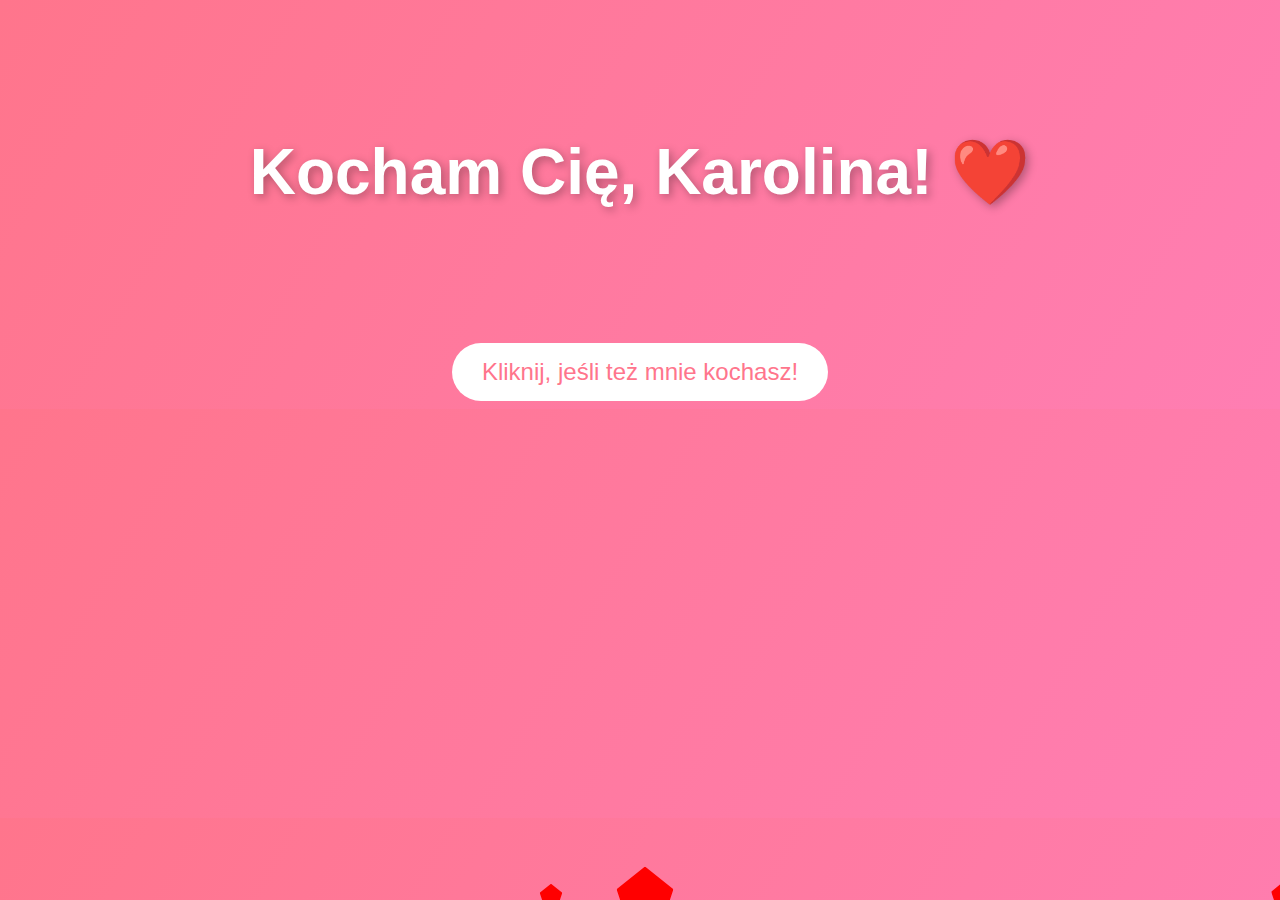
<file: karolina/index.html>
<!DOCTYPE html>
<html lang="pl">
<head>
    <meta charset="UTF-8">
    <meta name="viewport" content="width=device-width, initial-scale=1.0">
    <title>Dla Karoliny</title>
    <style>
        body {
            background: linear-gradient(120deg, #ff758c, #ff7eb3);
            text-align: center;
            font-family: 'Arial', sans-serif;
            overflow: hidden;
            color: white;
        }
        h1 {
            font-size: 4em;
            margin-top: 15vh;
            text-shadow: 3px 3px 10px rgba(0, 0, 0, 0.3);
            animation: fadeIn 2s ease-in-out;
        }
        .message {
            font-size: 2em;
            margin-top: 10px;
            opacity: 0;
            animation: fadeIn 3s ease-in-out 2s forwards;
        }
        .hearts {
            position: fixed;
            width: 100%;
            height: 100%;
            top: 0;
            left: 0;
            overflow: hidden;
            pointer-events: none;
        }
        .heart {
            position: absolute;
            bottom: -10px;
            width: 30px;
            height: 30px;
            background-color: red;
            clip-path: polygon(50% 0%, 100% 40%, 80% 100%, 50% 80%, 20% 100%, 0% 40%);
            animation: float 6s infinite ease-in-out;
        }
        @keyframes fadeIn {
            from { opacity: 0; transform: scale(0.8); }
            to { opacity: 1; transform: scale(1); }
        }
        @keyframes float {
            0% { transform: translateY(0) scale(1); opacity: 1; }
            100% { transform: translateY(-100vh) scale(2); opacity: 0; }
        }
        .container {
            position: relative;
            margin-top: 30px;
        }
        .button {
            background: white;
            color: #ff758c;
            border: none;
            padding: 15px 30px;
            font-size: 1.5em;
            border-radius: 30px;
            cursor: pointer;
            margin-top: 20px;
            transition: 0.3s;
        }
        .button:hover {
            background: #ffb3c1;
            color: white;
        }
    </style>
</head>
<body>
    <h1>Kocham Cię, Karolina! ❤️</h1>
    <p class="message" id="loveMessage"></p>
    <div class="hearts"></div>
    <div class="container">
        <button class="button" onclick="showSurprise()">Kliknij, jeśli też mnie kochasz!</button>
    </div>

    <script>
        const loveMessages = [
            "Jesteś moim największym szczęściem i skarbem! 💖",
            "Każdy dzień z Tobą to najpiękniejszy dzień w moim życiu! 🌟",
            "Twój uśmiech sprawia, że moje serce bije szybciej! 💓",
            "Bez Ciebie moje życie byłoby puste. ❤️",
            "Kocham Cię bardziej, niż słowa potrafią wyrazić! 💕",
            "Jesteś moim wszystkim! 🌹",
            "Każdy moment z Tobą to prawdziwy cud! ✨",
            "Dziękuję Ci, że jesteś w moim życiu! 💖",
            "Bez Ciebie nie wyobrażam sobie przyszłości. 🥰",
            "Jesteś moim marzeniem, które stało się rzeczywistością! 🌙",
            "Twoje oczy to moje ulubione miejsce na świecie. 👀",
            "Każdy dzień z Tobą jest piękniejszy niż poprzedni! 🌷",
            "Z Tobą czuję się kompletny. 💫",
            "Kocham Cię nie tylko za to, kim jesteś, ale też za to, kim staję się, będąc z Tobą. 💖",
            "Jesteś moją inspiracją do wszystkiego, co robię! ✨",
            "Każda minuta z Tobą to skarb! ⏳",
            "Jesteś moją największą przygodą! 🚀",
            "Nie mogę się doczekać kolejnych wspólnych chwil z Tobą! ⏳",
            "Twój śmiech to najlepsza melodia, jaką słyszałem! 🎶",
            "Czuję się szczęśliwy, że mogę dzielić życie z Tobą! 💕",
            "Jesteś dla mnie wszystkim, o czym marzyłem. 🌟",
            "Z Tobą każda chwila jest magiczna! ✨",
            "Moje serce należy do Ciebie, na zawsze! ❤️",
            "Jestem szczęśliwy, że Cię poznałem. 💖",
            "Jesteś moją siłą i moją inspiracją do działania. 💪",
            "Twoje towarzystwo to dla mnie największy skarb. 💍",
            "Z Tobą każda podróż jest piękniejsza. 🌍",
            "Nie ma nic piękniejszego niż chwile spędzone z Tobą. 💫",
            "Kocham Cię za to, kim jesteś i za to, kim mnie sprawiasz, że staję się! 💗"
        ];

        function createHeart() {
            const heart = document.createElement("div");
            heart.classList.add("heart");
            heart.style.left = Math.random() * 100 + "vw";
            heart.style.animationDuration = Math.random() * 3 + 3 + "s";
            heart.style.transform = `scale(${Math.random() * 1.5 + 0.5})`;
            document.querySelector(".hearts").appendChild(heart);
            setTimeout(() => { heart.remove(); }, 6000);
        }

        setInterval(createHeart, 200);

        function showSurprise() {
            alert("Jesteś najpiękniejszą i najwspanialszą osobą na świecie! 💕");
        }

        // Funkcja losująca i wyświetlająca wiadomość miłości
        function displayLoveMessage() {
            const randomIndex = Math.floor(Math.random() * loveMessages.length);
            document.getElementById("loveMessage").innerText = loveMessages[randomIndex];
        }

        // Wywołanie funkcji przy załadowaniu strony
        window.onload = displayLoveMessage;
    </script>

</body>
</html>
</file>
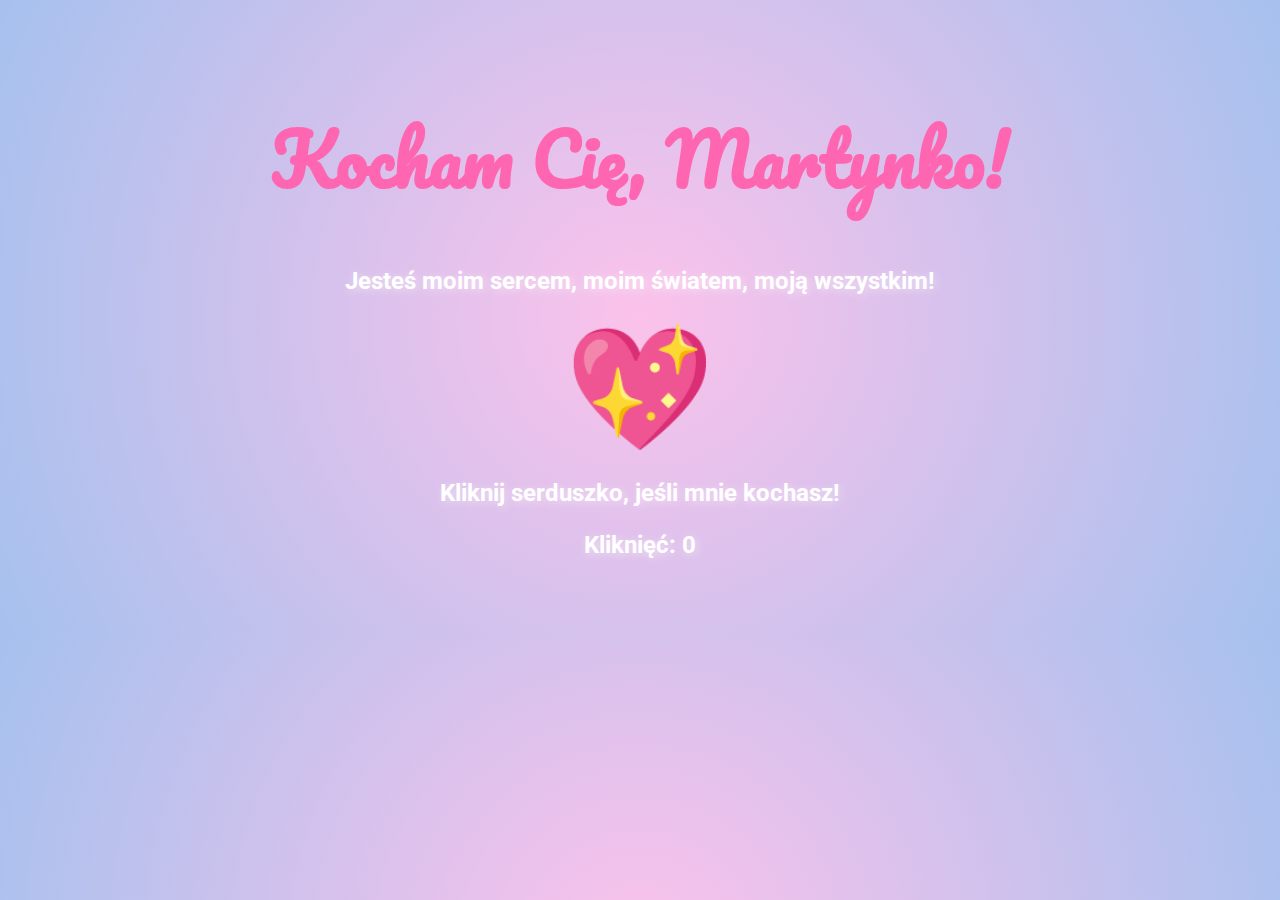
<file: Martyna/Index.html>
<!DOCTYPE html>
<html lang="pl">
<head>
    <meta charset="UTF-8">
    <meta name="viewport" content="width=device-width, initial-scale=1.0">
    <title>Kocham Cię, Martynko!</title>
    <!-- Google Fonts -->
    <link href="https://fonts.googleapis.com/css2?family=Pacifico&family=Roboto:wght@400;700&display=swap" rel="stylesheet">
    <style>
        body {
            background: radial-gradient(circle, #fbc2eb, #a6c1ee);
            font-family: 'Roboto', sans-serif;
            color: #fff;
            text-align: center;
            padding: 50px;
            margin: 0;
            overflow: hidden;
        }
        h1 {
            font-family: 'Pacifico', cursive;
            font-size: 70px;
            color: #ff66b2;
            animation: glow 1.5s infinite alternate;
        }
        p {
            font-size: 24px;
            margin-top: 20px;
            color: #fff;
            font-weight: 700;
            text-shadow: 2px 2px 10px rgba(255, 255, 255, 0.5);
        }
        .heart {
            font-size: 120px;
            color: #ff66b2;
            cursor: pointer;
            animation: heartbeat 1.5s infinite;
            transition: transform 0.3s ease;
        }
        .heart:hover {
            transform: scale(1.3) rotate(15deg);
        }
        .container {
            position: relative;
            z-index: 10;
        }
        .stars {
            position: absolute;
            top: 0;
            left: 0;
            width: 100%;
            height: 100%;
            background: url('https://media.giphy.com/media/3oEduMhwvJti6sz8Ks/giphy.gif') repeat;
            z-index: -1;
            animation: moveStars 30s infinite linear;
        }
        .confetti {
            position: absolute;
            top: 0;
            left: 0;
            pointer-events: none;
            z-index: -2;
            animation: confetti 1s infinite;
        }
        @keyframes glow {
            0% { text-shadow: 0 0 20px #ff66b2, 0 0 30px #ff66b2; }
            100% { text-shadow: 0 0 40px #ff66b2, 0 0 60px #ff66b2; }
        }
        @keyframes heartbeat {
            0% { transform: scale(1); }
            50% { transform: scale(1.1); }
            100% { transform: scale(1); }
        }
        @keyframes moveStars {
            from { background-position: 0 0; }
            to { background-position: 1000px 1000px; }
        }
        @keyframes confetti {
            0% { transform: translateY(-100%); opacity: 1; }
            100% { transform: translateY(100vh); opacity: 0; }
        }
    </style>
</head>
<body>
    <div class="container">
        <h1>Kocham Cię, Martynko!</h1>
        <p>Jesteś moim sercem, moim światem, moją wszystkim!</p>
        <div class="heart" id="heart">💖</div>
        <p id="clickText">Kliknij serduszko, jeśli mnie kochasz!</p>
        <p id="clickCount">Kliknięć: 0</p>
    </div>
    <div class="stars"></div>
    <div class="confetti" id="confetti"></div>

    <script>
        const heart = document.getElementById('heart');
        const clickText = document.getElementById('clickText');
        const clickCount = document.getElementById('clickCount');
        const confetti = document.getElementById('confetti');
        let clicks = 0;

        heart.addEventListener('click', () => {
            clicks++;
            clickCount.textContent = `Kliknięć: ${clicks}`;

            // Zmieniamy tekst po kliknięciu
            if (clicks === 1) {
                clickText.textContent = "Kocham Cię jeszcze bardziej!";
            } else if (clicks === 5) {
                clickText.textContent = "Każde kliknięcie jest jak pocałunek!";
            } else if (clicks === 10) {
                clickText.textContent = "Jestem bez Ciebie niczym – z Tobą wszystkim!";
            }

            // Efekt serca
            heart.style.color = '#ff0066';
            setTimeout(() => {
                heart.style.color = '#ff66b2';
            }, 300);

            // Generowanie konfetti po 5 kliknięciu
            if (clicks >= 5) {
                createConfetti();
            }

            // Super animacja serca (ruch)
            if (clicks >= 10) {
                heart.style.animation = 'none'; // Zatrzymujemy animację po 10 kliknięciach
                heart.style.transform = `translate(${Math.random() * 90}vw, ${Math.random() * 80}vh)`; // Serce lata po ekranie
                setTimeout(() => {
                    heart.style.animation = 'heartbeat 1.5s infinite'; // Resetujemy animację
                }, 1000);
            }
        });

        // Funkcja tworzenia konfetti
        function createConfetti() {
            const confetto = document.createElement('div');
            confetto.style.position = 'absolute';
            confetto.style.top = '50%';
            confetto.style.left = `${Math.random() * 100}vw`;
            confetto.style.width = '10px';
            confetto.style.height = '10px';
            confetto.style.backgroundColor = '#ff66b2';
            confetto.style.borderRadius = '50%';
            confetto.style.animation = `confetti 2s infinite`;

            confetti.appendChild(confetto);
            setTimeout(() => {
                confetto.remove();
            }, 2000);
        }
    </script>
</body>
</html>
</file>
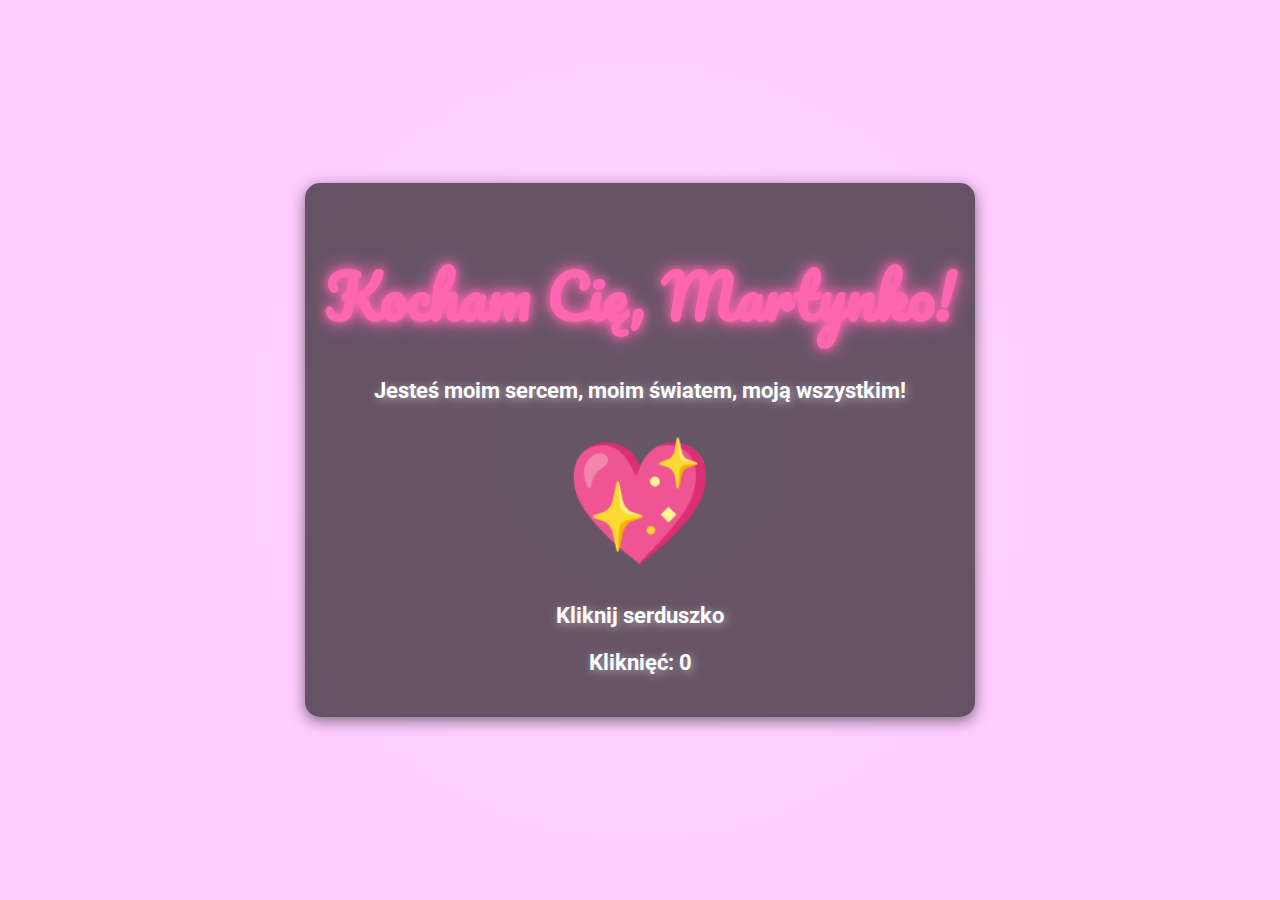
<file: Martyna/index.html>
<!DOCTYPE html>
<html lang="pl">
<head>
    <meta charset="UTF-8">
    <meta name="viewport" content="width=device-width, initial-scale=1.0">
    <title>Kocham Cię, Martynko!</title>
    <!-- Google Fonts -->
    <link href="https://fonts.googleapis.com/css2?family=Pacifico&family=Roboto:wght@400;700&display=swap" rel="stylesheet">
    <style>
        body {
            background-color: #ffccff;
            font-family: 'Roboto', sans-serif;
            margin: 0;
            padding: 0;
            color: #fff;
            text-align: center;
            display: flex;
            justify-content: center;
            align-items: center;
            height: 100vh;
            overflow: hidden;
            position: relative;
        }
        .container {
            max-width: 700px;
            margin: 0 auto;
            padding: 20px;
            background-color: rgba(0, 0, 0, 0.6);
            border-radius: 15px;
            box-shadow: 0 4px 15px rgba(0, 0, 0, 0.5);
        }
        h1 {
            font-family: 'Pacifico', cursive;
            font-size: 60px;
            color: #ff66b2;
            text-shadow: 0 0 10px #ff66b2, 0 0 20px #ff66b2;
            animation: glow 1.5s infinite alternate;
            margin-bottom: 30px;
        }
        p {
            font-size: 22px;
            color: #fff;
            font-weight: 700;
            text-shadow: 2px 2px 10px rgba(255, 255, 255, 0.5);
            margin-top: 10px;
            animation: fadeIn 3s ease-in-out forwards;
        }
        .heart {
            font-size: 120px;
            color: #ff66b2;
            cursor: pointer;
            animation: heartbeat 1.5s infinite alternate;
            margin: 30px 0;
            transition: transform 0.3s ease;
        }
        .heart:hover {
            transform: scale(1.3) rotate(15deg);
        }
        .stars {
            position: absolute;
            top: 0;
            left: 0;
            width: 100%;
            height: 100%;
            background: radial-gradient(circle, rgba(255, 255, 255, 0.2), rgba(255, 255, 255, 0) 70%);
            z-index: -1;
            animation: moveStars 30s infinite linear;
        }
        .confetti {
            position: absolute;
            top: 0;
            left: 0;
            pointer-events: none;
            z-index: -2;
            animation: confetti 1s infinite;
        }
        @keyframes glow {
            0% { text-shadow: 0 0 20px #ff66b2, 0 0 30px #ff66b2; }
            100% { text-shadow: 0 0 40px #ff66b2, 0 0 60px #ff66b2; }
        }
        @keyframes heartbeat {
            0% { transform: scale(1); }
            50% { transform: scale(1.1); }
            100% { transform: scale(1); }
        }
        @keyframes fadeIn {
            0% { opacity: 0; }
            100% { opacity: 1; }
        }
        @keyframes moveStars {
            from { background-position: 0 0; }
            to { background-position: 1000px 1000px; }
        }
        @keyframes confetti {
            0% { transform: translateY(-100%); opacity: 1; }
            100% { transform: translateY(100vh); opacity: 0; }
        }
        @media (max-width: 600px) {
            h1 {
                font-size: 40px;
            }
            .heart {
                font-size: 100px;
            }
            p {
                font-size: 16px;
            }
        }
    </style>
</head>
<body>
    <div class="container">
        <h1>Kocham Cię, Martynko!</h1>
        <p>Jesteś moim sercem, moim światem, moją wszystkim!</p>
        <div class="heart" id="heart">💖</div>
        <p id="clickText">Kliknij serduszko</p>
        <p id="clickCount">Kliknięć: 0</p>
    </div>
    <div class="stars"></div>
    <div class="confetti" id="confetti"></div>

    <script>
        const heart = document.getElementById('heart');
        const clickText = document.getElementById('clickText');
        const clickCount = document.getElementById('clickCount');
        const confetti = document.getElementById('confetti');
        let clicks = 0;

        heart.addEventListener('click', () => {
            clicks++;
            clickCount.textContent = `Kliknięć: ${clicks}`;

            // Zmieniamy tekst po kliknięciu
            if (clicks === 1) {
                clickText.textContent = "Każde kliknięcie sprawia, że moje serce bije mocniej!";
            } else if (clicks === 5) {
                clickText.textContent = "Jesteś moją gwiazdą, która oświetla moje życie!";
            } else if (clicks === 10) {
                clickText.textContent = "Z tobą jestem pełny, bez Ciebie pusty.";
            } else if (clicks === 15) {
                clickText.textContent = "Moje serce bije tylko dla Ciebie, Martynko!";
            } else if (clicks === 20) {
                clickText.textContent = "Jesteś moim początkiem i końcem, Martynko.";
            } else if (clicks === 25) {
                clickText.textContent = "Każde kliknięcie to jak pocałunek na Twoich ustach!";
            } else if (clicks === 30) {
                clickText.textContent = "Nie ma nic piękniejszego niż spędzać czas z Tobą!";
            }

            // Efekt serca
            heart.style.color = '#ff0066';
            setTimeout(() => {
                heart.style.color = '#ff66b2';
            }, 300);

            // Generowanie konfetti po 5 kliknięciu
            if (clicks >= 5) {
                createConfetti();
            }

            // Super animacja serca (ruch)
            if (clicks >= 10) {
                heart.style.animation = 'none'; // Zatrzymujemy animację po 10 kliknięciach
                heart.style.transform = `translate(${Math.random() * 90}vw, ${Math.random() * 80}vh)`; // Serce lata po ekranie
                setTimeout(() => {
                    heart.style.animation = 'heartbeat 1.5s infinite'; // Resetujemy animację
                }, 1000);
            }
        });

        // Funkcja tworzenia konfetti
        function createConfetti() {
            const confetto = document.createElement('div');
            confetto.style.position = 'absolute';
            confetto.style.top = '50%';
            confetto.style.left = `${Math.random() * 100}vw`;
            confetto.style.width = '10px';
            confetto.style.height = '10px';
            confetto.style.backgroundColor = '#ff66b2';
            confetto.style.borderRadius = '50%';
            confetto.style.animation = `confetti 2s infinite`;

            confetti.appendChild(confetto);
            setTimeout(() => {
                confetto.remove();
            }, 2000);
        }
    </script>
</body>
</html>
</file>
